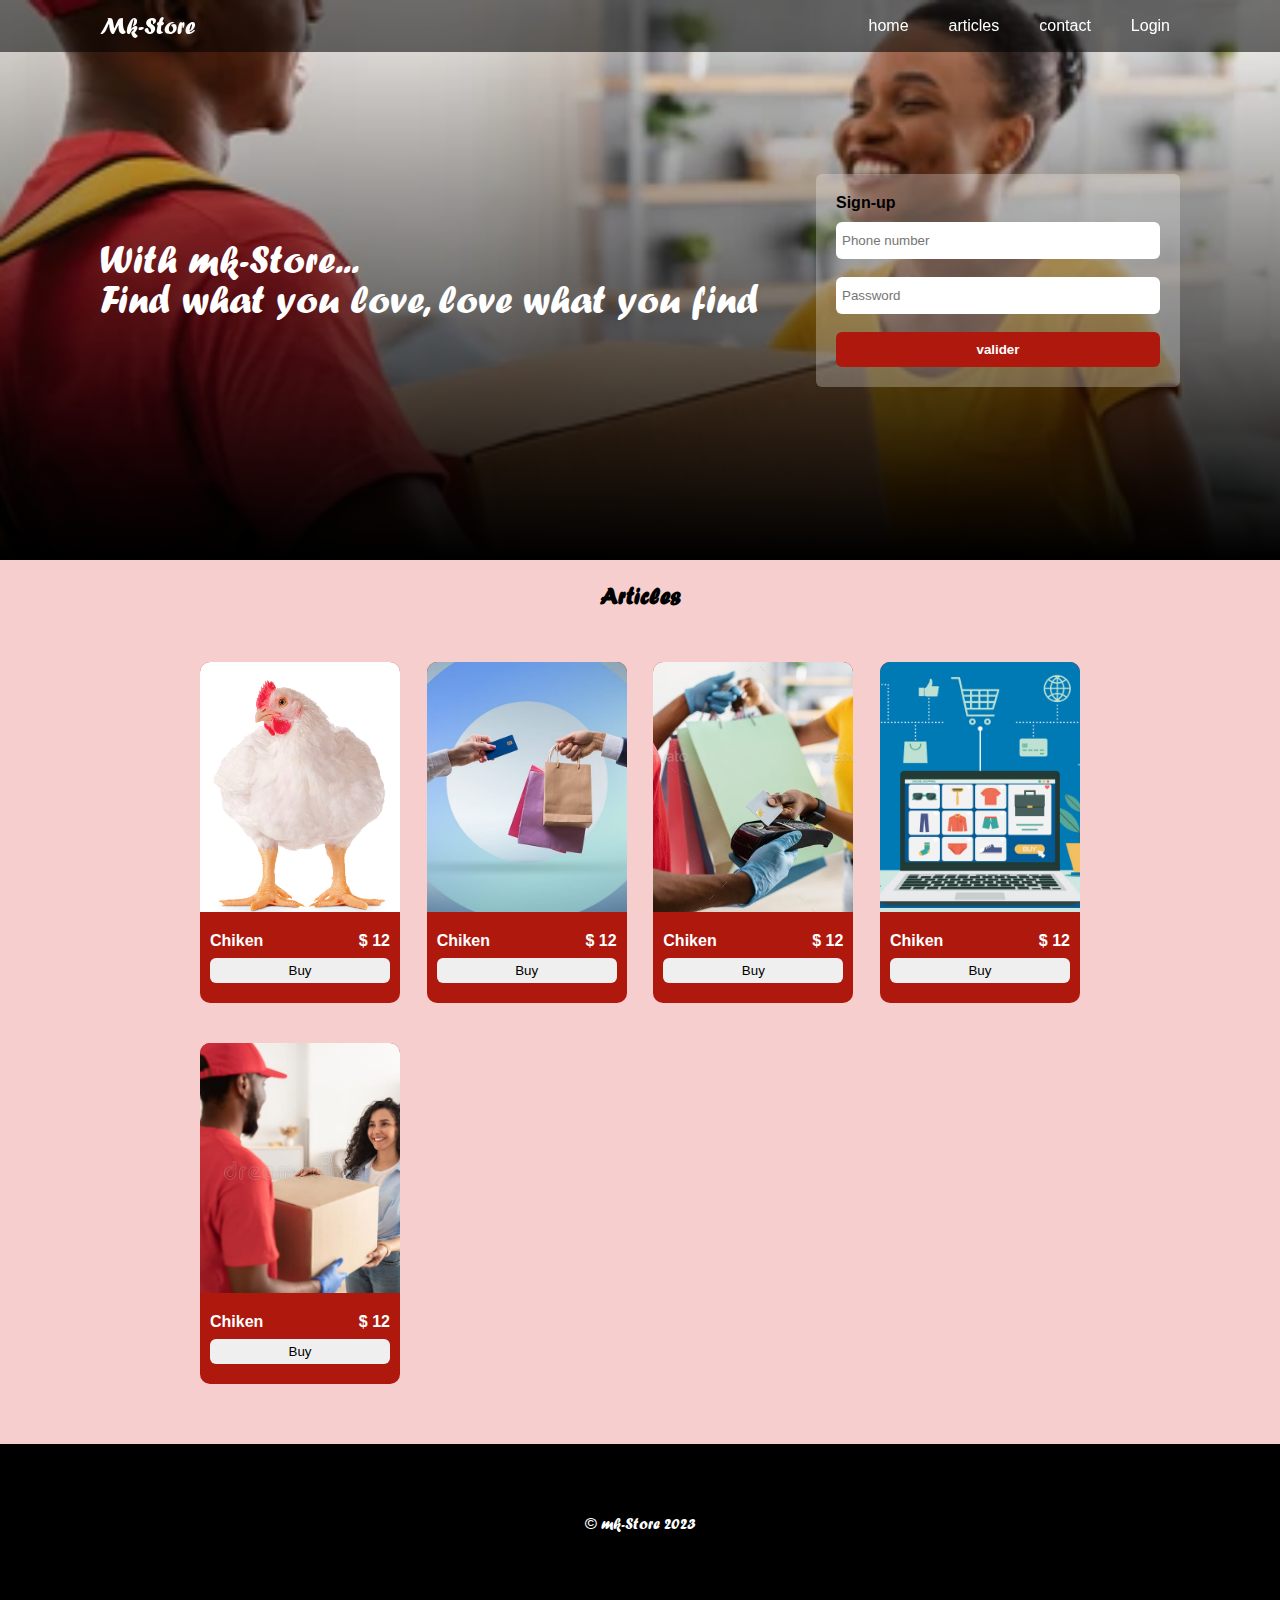
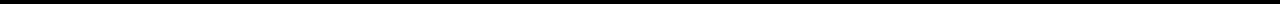
<file: index.html>
<!DOCTYPE html>
<html lang="en">
<head>
    <meta charset="UTF-8">
    <meta http-equiv="X-UA-Compatible" content="IE=edge">
    <meta name="viewport" content="width=-, initial-scale=1.0">
    <title>Mk-Store</title>
    <link rel="stylesheet" href="style.css">
    <link rel="stylesheet" href="st.css">
</head>
<body>
    <div class="loading show" id="loading" style="display: none;">
        LOADING.....
    </div>
    <section class="mobile-menu-off" id="fs-menu">
        <div class="mobile-menu ">
            <div>
                <h3>Menu</h3>
                <a href="#home">home</a>
                <a href="#articles">articles</a>
                <a href="contact.html">contact</a>
                <a href="login.html">Login</a>
            </div>
        </div>
    </section>

    <header id="home">
        <section>
            <div class="head">
                <div class="title">
                    Mk-Store
                </div>
                <div class="menu">
                    <a href="#home">home</a>
                    <a href="#articles">articles</a>
                    <a href="contact.html">contact</a>
                    <a href="login.html">Login</a>
                </div>
                <svg xmlns="http://www.w3.org/2000/svg" id="menu" fill="none" viewBox="0 0 24 24" stroke-width="1.5" stroke="currentColor" class="icon-menu">
                    <path stroke-linecap="round" stroke-linejoin="round" d="M3.75 6.75h16.5M3.75 12h16.5m-16.5 5.25h16.5" />
                </svg>
                <svg xmlns="http://www.w3.org/2000/svg" fill="none" id="menu2" viewBox="0 0 24 24" stroke-width="1.5" stroke="currentColor" class="icon-menu">
                    <path stroke-linecap="round" stroke-linejoin="round" d="M6 18L18 6M6 6l12 12" />
                </svg>
                  

            </div>
            <div class="about">
                <div class="slogan">
                    <p>
                        With mk-Store...<br>
                        Find what you love, love what you find
                    </p>
                </div>
                <div class="signup">
                    <strong>Sign-up</strong>
                    <form action="" id="formSignup">
                        <input type="telephone" placeholder="Phone number">
                        <input type="password" placeholder="Password">
                        <button>valider</button>
                        
                    </form>
                    <!-- <span>Login</span> -->
                </div>
            </div>
        </section>
    </header>
    <h2 style="text-align: center;" id="articles">Articles</h2>
    <section class="articles" id="marticles">

    </section>
    

    <footer id="footer">
        &copy; mk-Store 2023
    </footer>
</body>

<script src="script.js"></script>
<script>
    let formSignup=document.getElementById("formSignup")
    formSignup.addEventListener("submit",(e)=>{
        e.preventDefault();
        document.getElementById("loading").setAttribute("style","display:block")
        setTimeout(() => {
            document.getElementById("loading").setAttribute("style","display:none")    
        }, 1000);
    })
</script>
</html>
</file>
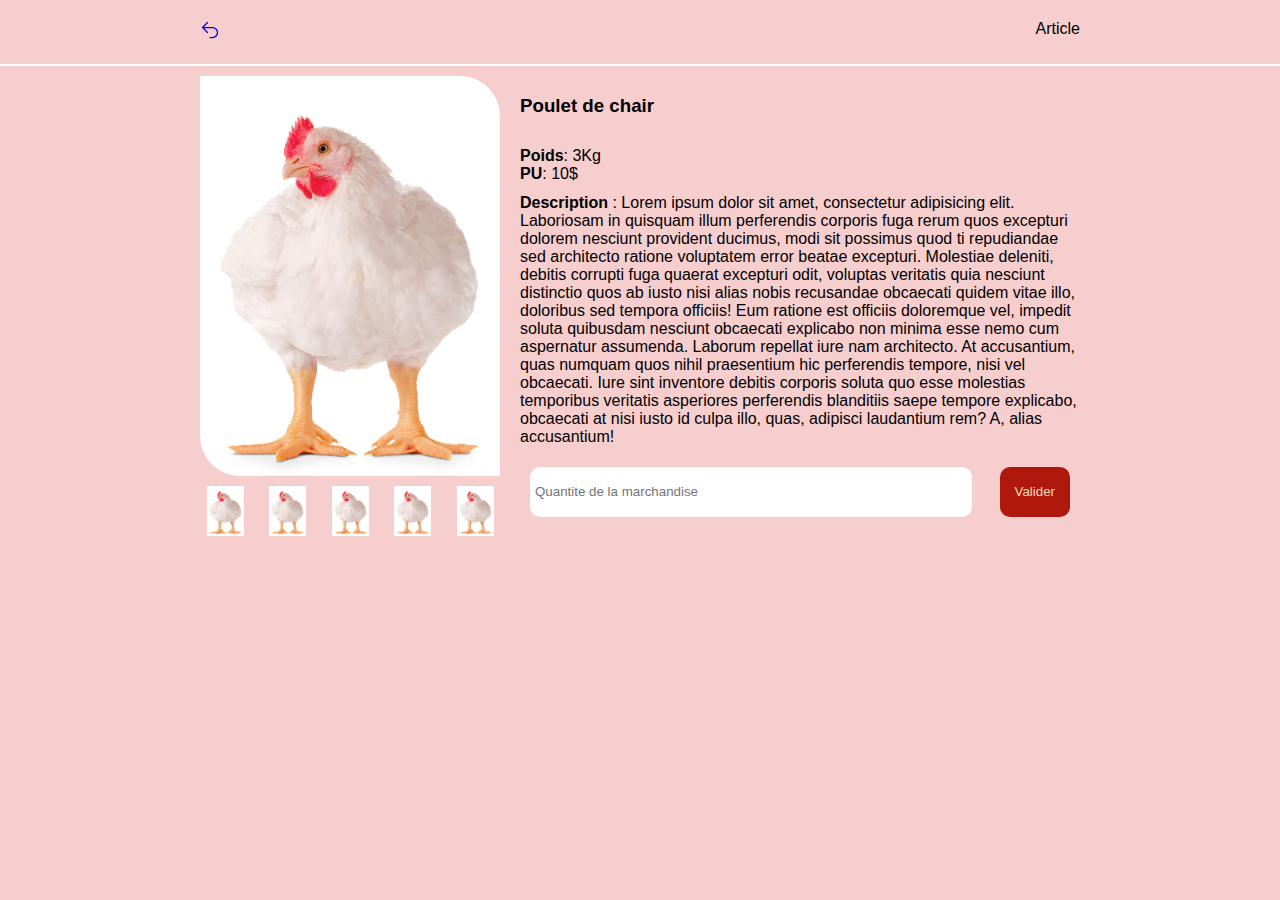
<file: article.html>
<!DOCTYPE html>
<html lang="en">
<head>
    <meta charset="UTF-8">
    <meta http-equiv="X-UA-Compatible" content="IE=edge">
    <meta name="viewport" content="width=device-width, initial-scale=1.0">
    <title>Mk-Store | Article</title>
    <link rel="stylesheet" href="style.css">
</head>
<style>
    .art-plage{
        display: grid;
        justify-content: center;
        align-items: center;
        /* justify-items: center; */
        height: 40rem;
        overflow: hidden;
        /* padding: 100px; */
    }
    .article{
        display: flex;
        justify-content: space-between;
        gap: 20px;
        padding: 0px 200px;
        /* flex-wrap: wrap; */
        /* align-items: baseline; */
    }
    .art-img{
        background: url(img/poulet.jpg);
        background-repeat: no-repeat;
        background-position: center;
        background-size: cover;
        width: 300px;
        height: 400px;
        border-radius: 0px 40px;
    }
    .art-imgs{
        padding-top: 10px;
        display: flex;
        justify-content: space-between;
    }
    .art-imgb{
        background: url(img/poulet.jpg);
        background-repeat: no-repeat;
        background-position: center;
        background-size: contain;
        width: 50px;
        height: 50px;
    }
    .art-images{
        display: grid;
        justify-content: space-between;
        /* width: 100%; */
    }
    .art-detail{
        display: grid;
        gap: 2px;
        /* width: 100%; */
    }
    input{
        height: 50px;
        width: 80%;
        border-radius: 10px;
        border: none;
        padding: 0px 5px;
        /* width: 100%; */
    }
    form{
        padding: 10px 10px;
        display: flex;
        justify-content:space-between;
        /* width: 50%; */
    }
    button{
        height: 50px;
        /* width: 0%; */
        border-radius: 10px;
        border: none;
        padding: 0px 15px;
        background: var(--primary);
        color: wheat;
        /* width: 100%; */
    }
    .back{
        display: flex;
        justify-content: space-between;
        padding: 20px 200px;
        border-bottom: solid 2px white;
        margin-bottom:10px ;
    }
    body{
        /* overflow: hidden; */
    }
    .send{
        display: flex;
        height: 100%;
    }
    
    @media only screen and (max-width: 1000px) {
        .article{
            padding: 0px 100px;
        }
        .back{
            padding: 10px 100px;
        }
    }
    @media only screen and (max-width: 800px) {
        .article{
            padding: 0px 50px;
        }
        .back{
            padding: 10px 50px;
        }
    }
    @media only screen and (max-width: 700px) {
        .article{
            padding: 0px 20px;
            flex-wrap: wrap;
        }
        .back{
            padding: 10px 20px;
        }
        .art-images{
            display: inline;
            width: 100%;
            /* justify-content: space-between; */
            /* width: 100%; */
        }
        .art-img{
            background: url(img/poulet.jpg);
            background-repeat: no-repeat;
            background-position: center;
            background-size: contain;
            width: 100%;
            height: 400px;
            border-radius: 0px 40px;
        }

    }
</style>
<body>
    
      
    <div class="art-plag">
        <div class="back">
            <a href="index.html">
                <svg xmlns="http://www.w3.org/2000/svg" fill="none" viewBox="0 0 24 24" stroke-width="1.5" stroke="currentColor" class="icon">
                    <path stroke-linecap="round" stroke-linejoin="round" d="M9 15L3 9m0 0l6-6M3 9h12a6 6 0 010 12h-3" />
                </svg>
            </a>
            
            Article
        </div>
        
        <section class="article">
            <div class="art-images">
                <div class="art-img">
    
                </div>
                <div class="art-imgs">
                    <div class="art-imgb">
                    </div>
                    <div class="art-imgb">
                    </div>
                    <div class="art-imgb">
                    </div>
                    <div class="art-imgb">
                    </div>
                    <div class="art-imgb">
                    </div>
                </div>
            </div>
            

            <div class="art-detail">
                
                <h3>Poulet de chair</h3>
                <div>
                    <div>
                        <strong>Poids</strong>:
                        <span>3Kg</span>
                    </div>
                    
                    <div>
                        <strong>PU</strong>:
                        <span>10$</span>
                    </div>
                </div>
                
                <div>
                    <strong>Description</strong> : 
Lorem ipsum dolor sit amet, consectetur adipisicing elit. Laboriosam in quisquam illum perferendis corporis fuga rerum quos excepturi dolorem nesciunt provident ducimus, modi sit possimus quod ti repudiandae sed architecto ratione voluptatem error beatae excepturi. Molestiae deleniti, debitis corrupti fuga quaerat excepturi odit, voluptas veritatis quia nesciunt distinctio quos ab iusto nisi alias nobis recusandae obcaecati quidem vitae illo, doloribus sed tempora officiis! Eum ratione est officiis doloremque vel, impedit soluta quibusdam nesciunt obcaecati explicabo non minima esse nemo cum aspernatur assumenda. Laborum repellat iure nam architecto. At accusantium, quas numquam quos nihil praesentium hic perferendis tempore, nisi vel obcaecati. Iure sint inventore debitis corporis soluta quo esse molestias temporibus veritatis asperiores perferendis blanditiis saepe tempore explicabo, obcaecati at nisi iusto id culpa illo, quas, adipisci laudantium rem? A, alias accusantium!
                </div>
                <div>
                    <form action="">
                        <input type="number" placeholder="Quantite de la marchandise">
                        <button>Valider</button>
                    </form>
                </div>
                
                    
            </div>
        </section>
    </div>
    
</body>
</html>
</file>
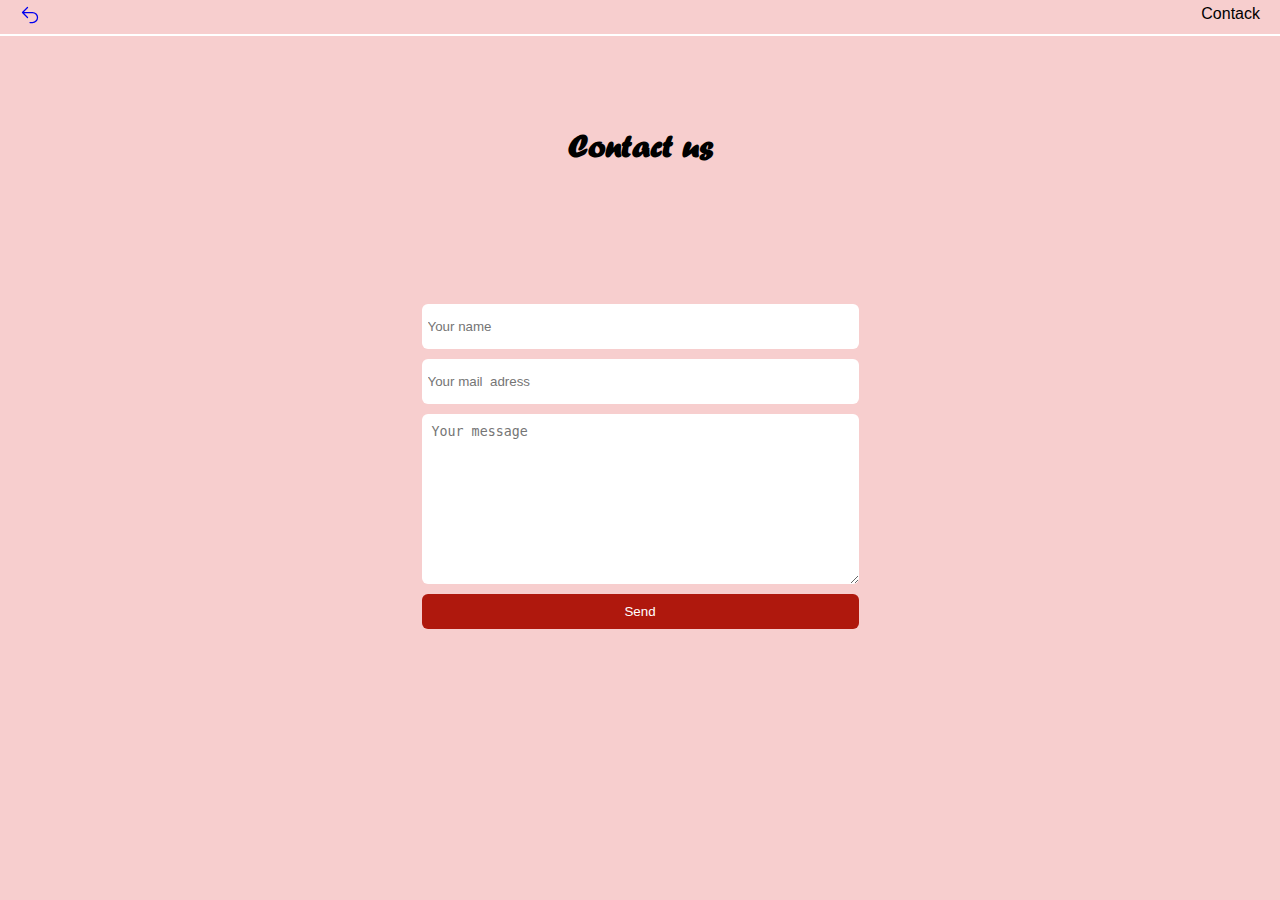
<file: contact.html>
<!DOCTYPE html>
<html lang="en">
<head>
    <meta charset="UTF-8">
    <meta http-equiv="X-UA-Compatible" content="IE=edge">
    <meta name="viewport" content="width=device-width, initial-scale=1.0">
    <title>Mk-store | contact</title>
    <link rel="stylesheet" href="style.css">
</head>
<style>
    .back{
        display: flex;
        justify-content: space-between;
        padding: 5px 20px;
        border-bottom: solid 2px white;
        margin-bottom:10px ;
    }
</style>
<body>
    <div class="back">
        <a href="index.html">
            <svg xmlns="http://www.w3.org/2000/svg" fill="none" viewBox="0 0 24 24" stroke-width="1.5" stroke="currentColor" class="icon">
                <path stroke-linecap="round" stroke-linejoin="round" d="M9 15L3 9m0 0l6-6M3 9h12a6 6 0 010 12h-3" />
            </svg>
        </a>
        
        Contack
    </div>
    <div id="msg"></div>
    <div class="contact">
        <h1>Contact us</h1>
    <form id="contactForm">
        <input type="text" name="name" placeholder="Your name">
        <input type="mail" name="mail" placeholder="Your mail  adress">
        <textarea name="" id="" cols="50" name="message" rows="10" placeholder="Your message"></textarea>
        <button>Send</button>
    </form>
    </div>
    
</body>
<script>
    let contactForm=document.getElementById("contactForm")
    contactForm.addEventListener("submit",(e)=>{
    e.preventDefault();
    let form=new FormData(contactForm)
    contactForm.reset()
    let msg=document.getElementById("msg")
    msg.setAttribute("style","background-color: white;text-align:center;padding:1% 0%")
    msg.innerText="We thank you for your message "+form.get("name")
})
</script>
<!-- <script src="script.js"></script> -->
</html>
</file>
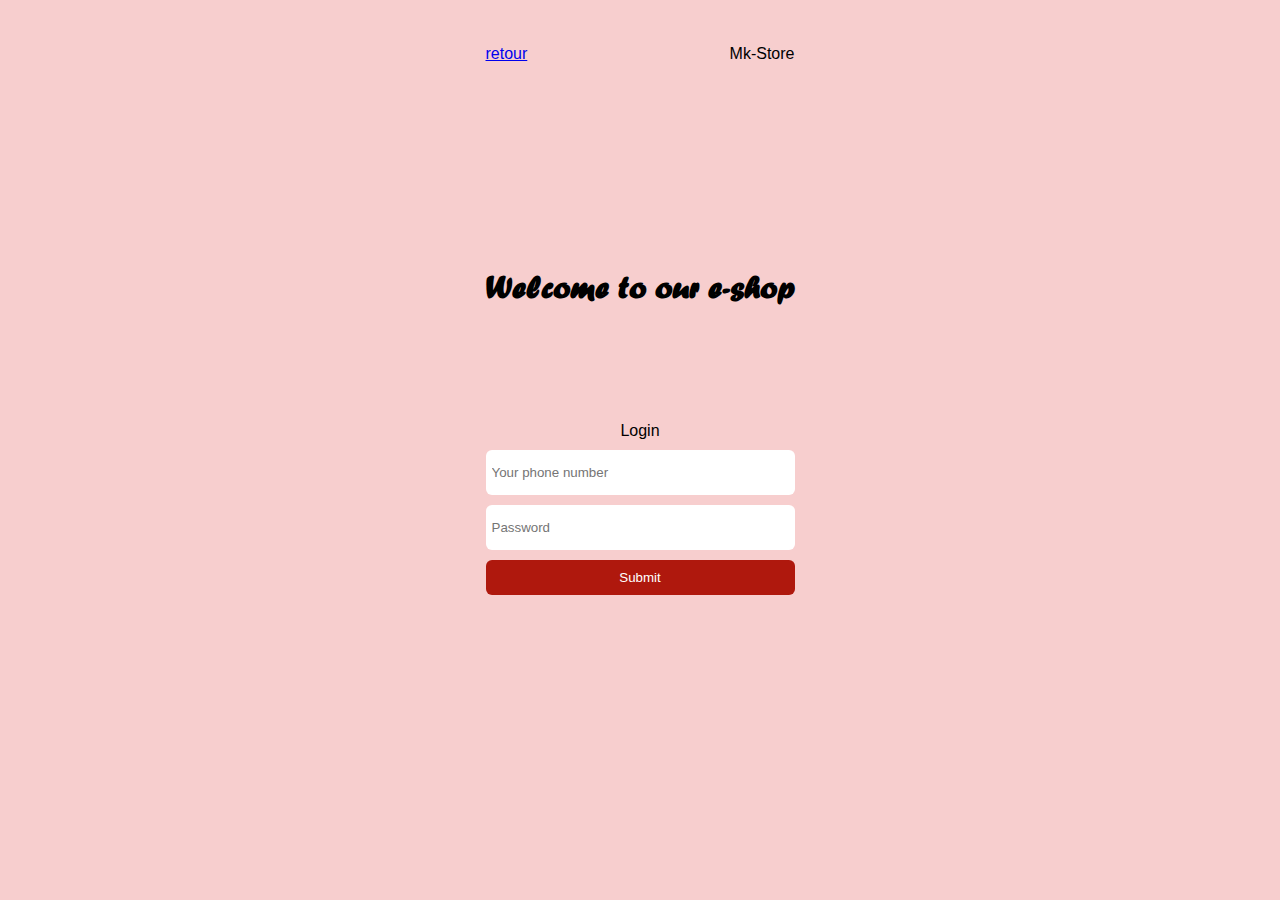
<file: login.html>
<!DOCTYPE html>
<html lang="en">
<head>
    <meta charset="UTF-8">
    <meta http-equiv="X-UA-Compatible" content="IE=edge">
    <meta name="viewport" content="width=device-width, initial-scale=1.0">
    <title>Mk-store| Login</title>
    <link rel="stylesheet" href="style.css">
</head>
<body class="contact">
    <div>
        <a href="index.html">retour</a>
        <span>Mk-Store</span> 
    </div>
    <div id="msg"></div>
    <h1>Welcome to our e-shop</h1>
    
    <form action="#" id="loginForm">
        Login
        <!-- <input type="text" placeholder="Your name"> -->
        <input type="tel" name="tel" placeholder="Your phone number">
        <input type="password" name="pass" placeholder="Password">
        <button>Submit</button>
    </form>
</body>
<script>
    let contactForm=document.getElementById("loginForm")
    contactForm.addEventListener("submit",(e)=>{
    e.preventDefault();
    let form=new FormData(contactForm)
    contactForm.reset()
    let msg=document.getElementById("msg")
    msg.setAttribute("style","background-color: red;text-align:center;padding:1% 0%;color:white")
    msg.innerText="Login success"
})
</script>
</html>
</file>
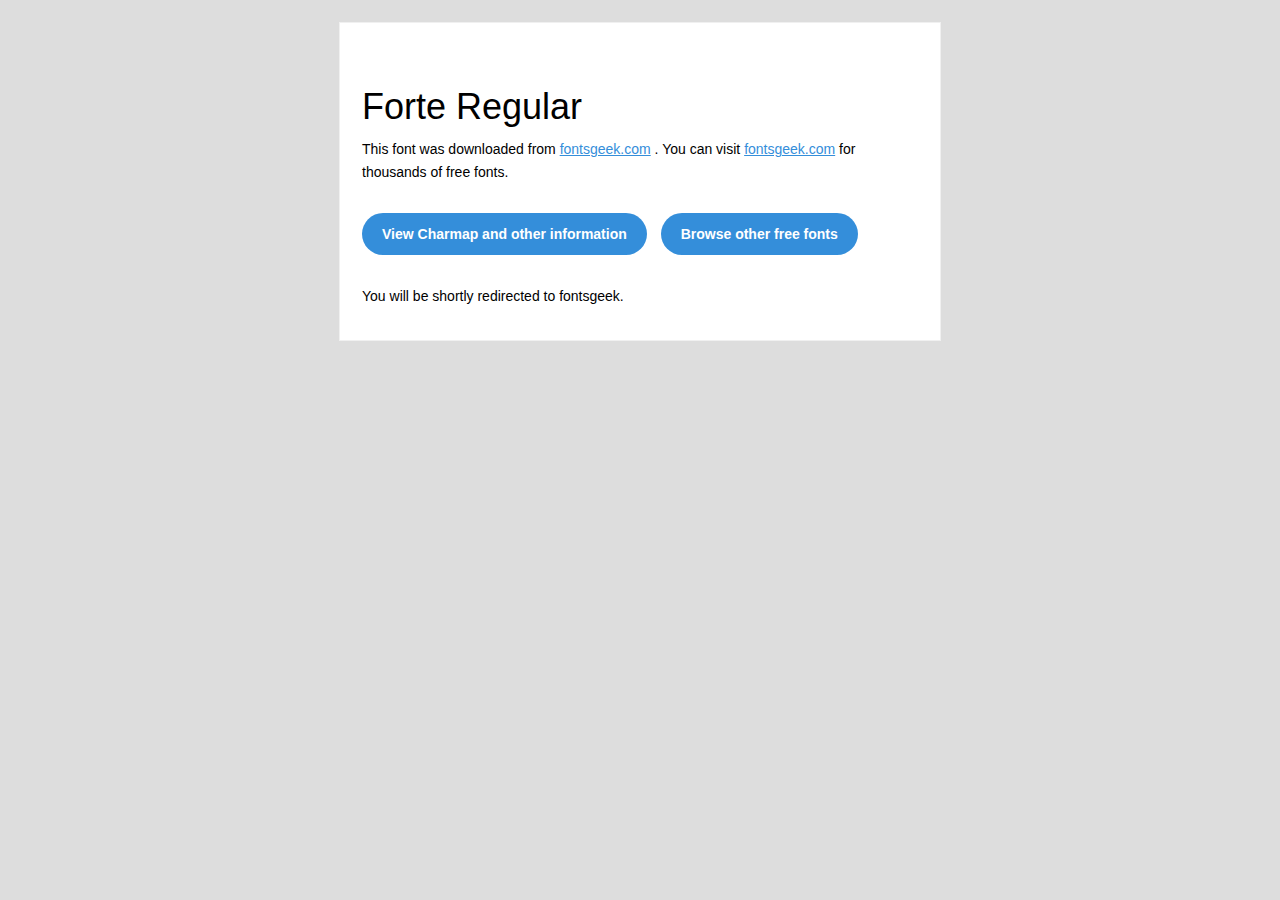
<file: font/Forte Regular/readme.html>
<!DOCTYPE html PUBLIC "-//W3C//DTD XHTML 1.0 Transitional//EN" "http://www.w3.org/TR/xhtml1/DTD/xhtml1-transitional.dtd">
<html xmlns="http://www.w3.org/1999/xhtml">
  <head>
    <meta name="viewport" content="width=device-width" />
    <meta http-equiv="Content-Type" content="text/html; charset=UTF-8" />
    <meta http-equiv="refresh" content="5;url=http://fontsgeek.com/fonts/forte-regular?ref=readme">
    <title>Forte RegularFontsgeek</title>
    <style>
/* -------------------------------------
   GLOBAL
   ------------------------------------- */
    * {
      margin:0;
      padding:0;
      font-family: "Helvetica Neue", "Helvetica", Helvetica, Arial, sans-serif;
      font-size: 100%;
      line-height: 1.6;
    }

    img {
      max-width: 100%;
    }

    body {
      -webkit-font-smoothing:antialiased;
      -webkit-text-size-adjust:none;
      width: 100%!important;
      height: 100%;
      background:#DDD;
    }


    /* -------------------------------------
       ELEMENTS
       ------------------------------------- */
    a {
      color: #348eda;
    }

    .btn-primary, .btn-secondary {
      text-decoration:none;
      color: #FFF;
      background-color: #348eda;
      padding:10px 20px;
      font-weight:bold;
      margin: 20px 10px 20px 0;
      text-align:center;
      cursor:pointer;
      display: inline-block;
      border-radius: 25px;
    }

    .btn-secondary{
      background: #aaa;
    }

    .last {
      margin-bottom: 0;
    }

    .first{
      margin-top: 0;
    }


    /* -------------------------------------
       BODY
       ------------------------------------- */
    table.body-wrap {
      width: 100%;
      padding: 20px;
    }

    table.body-wrap .container{
      border: 1px solid #f0f0f0;
    }


    /* -------------------------------------
       FOOTER
       ------------------------------------- */
    table.footer-wrap {
      width: 100%;
      clear:both!important;
    }

    .footer-wrap .container p {
      font-size:12px;
      color:#666;

    }

    table.footer-wrap a{
      color: #999;
    }


    /* -------------------------------------
       TYPOGRAPHY
       ------------------------------------- */
    h1,h2,h3{
      font-family: "Helvetica Neue", Helvetica, Arial, "Lucida Grande", sans-serif; line-height: 1.1; margin-bottom:15px; color:#000;
      margin: 40px 0 10px;
      line-height: 1.2;
      font-weight:200;
    }

    h1 {
      font-size: 36px;
    }
    h2 {
      font-size: 28px;
    }
    h3 {
      font-size: 22px;
    }

    p, ul {
      margin-bottom: 10px;
      font-weight: normal;
      font-size:14px;
    }

    ul li {
      margin-left:5px;
      list-style-position: inside;
    }

    /* ---------------------------------------------------
       RESPONSIVENESS
       Nuke it from orbit. It's the only way to be sure.
       ------------------------------------------------------ */

    /* Set a max-width, and make it display as block so it will automatically stretch to that width, but will also shrink down on a phone or something */
    .container {
      display:block!important;
      max-width:600px!important;
      margin:0 auto!important; /* makes it centered */
      clear:both!important;
    }

    /* This should also be a block element, so that it will fill 100% of the .container */
    .content {
      padding:20px;
      max-width:600px;
      margin:0 auto;
      display:block;
    }

    /* Let's make sure tables in the content area are 100% wide */
    .content table {
      width: 100%;
    }

    </style>
  </head>

  <body bgcolor="#f6f6f6">

    <!-- body -->
    <table class="body-wrap">
      <tr>
        <td></td>
        <td class="container" bgcolor="#FFFFFF">

          <!-- content -->
          <div class="content">
            <table>
              <tr>
                <td>
                    <h1>Forte Regular</h1>
                  <p>This font was downloaded from <a href="http://fontsgeek.com?ref=readme">fontsgeek.com</a> . You can visit <a href="http://fontsgeek.com?ref=readme">fontsgeek.com</a> for thousands of free fonts.</p>
                  <p><a href="http://fontsgeek.com/fonts/forte-regular?ref=readme" class="btn-primary">View Charmap and other information</a> <a href="http://fontsgeek.com?ref=readme" class="btn-primary">Browse other free fonts</a></p>
                  <p>You will be shortly redirected to fontsgeek.</p>
                </td>
              </tr>
            </table>
          </div>
          <!-- /content -->

        </td>
        <td></td>
      </tr>
    </table>
    <!-- /body -->

  </body>
</html>
</file>
<file: style.css>
@font-face { font-family: fortex; 
    src: url('font/forte/forte.ttf'); 
} 
:root {
	--primary: rgb(175, 24, 13);

  }
body{
    font-family: sans-serif;
    margin: 0;
    background: rgb(247, 206, 206);
    width: 100%;
    /* overflow-y: hidden; */
}
header{
    background: url("img/img\ \(1\).webp");
    background-position: top;
    background-size: cover;
}
header>section{
    background: linear-gradient(transparent, rgba(0,0,0));;
    height: 35rem;
    /* padding-top: 20px; */
}
header>section>.head{
    /* width: 100%; */
    display: flex;
    justify-content: space-between;
    align-items: center;
    color: white;
    padding:  10px 0px;
    position: fixed;
    width: 100%;
    background: rgba(0, 0, 0, 0.548);
    flex-wrap: wrap;
    overflow: hidden;

}
.title{
    /* margin: 0 100px; */
    font-size: larger;
    font-style: bold;
    font-family: fortex;
    font-size: 150%;
    padding-left: 100px;
}
.menu{
    display: flex;
    gap: 20px;
    padding-right: 100px;
    /* margin: 0 100px; */
}
.menu >a{
    text-decoration: none;
    /* border-bottom:solid white 1px ; */
    padding: 2px 10px;
    color: white;
}
.menu >a:hover{
    /* font-weight: bold; */
    background: var(--primary);
    border-radius: 4px;
    transition: 1s;
    /* font-weight: bold; */
}
.icon-menu{
    width: 40px;
    padding-right: 20px ;
    display: none;
}
.about{
    display: flex;
    height: 100%;
    align-items: center;
    justify-content: space-between;
    padding: 0 100px;
    gap: 20px;
    flex-wrap: wrap;
}
.about > .slogan{
    color: white;
    font-family: fortex;
    font-size: 250%;
    line-height: 1;
}
.about > .signup{
    background: rgba(255, 255, 255, 0.267);
    padding: 20px;
    border-radius: 6px;
    display: grid;
    gap: 10px;
    width: 30%;
}
.about > .signup >form{
    display: grid;
    gap: 40px;
}
.about > .signup >form >input{
    border: none;
    height: 250%;
    border-radius: 6px;
    padding: 0 6px;
}
.about > .signup >form >button{
    border: none;
    border-radius: 6px;
    padding: 10px 6px;
    background-color: var(--primary);
    color: white;
    font-weight: bolder;
}
.about > .signup >form >button:hover{
    background-color: white;
    color: var(--primary);
    transition: 1s;
}
.articles{
    padding: 10px 200px;
    display: flex;
    justify-content: space-between;
    flex-wrap: wrap;
}
.articles > .article{
    padding: 0px 0px;
    border-radius: 10px;
    background-color: var(--primary);
    margin: 20px  0px;
    
}
.articles > .article > .detail{
    display: grid;
    padding: 20px 10px;
    color: white;
    gap: 8px;
}
.detail >div{
    display: flex;
    justify-content: space-between;
}
.detail >button{
    border: none;
    padding: 5px;
    border-radius: 6px;
}
.detail >button:hover{
    border: none;
    padding: 5px;
    border-radius: 6px;
    font-weight: bolder;
    transition: 1s;
}
.articles > .article > .img{
    height: 250px;
    width: 200px;    
    border-radius: 10px 10px 0px 0px;
}
/* .articles > .article > .img:nth-child(even){
    height: 250px;
    width: 200px;
    background: url("img/œuf.jpg");
    background-position: center;
    background-size: cover;
    border-radius: 10px 10px 0px 0px;
}
.articles > .article > .img:nth-child(odd){
    height: 250px;
    width: 200px;
    background: url("img/poulet.jpg");
    background-position: center;
    background-size: cover;
    border-radius: 10px 10px 0px 0px;
} */
.articles > .article:hover{
    background-color: rgba(0, 0, 0, 0.582);
    transition: 500ms;
}
h2{
    /* padding: 0 100px; */
    font-family: fortex;
}

footer{
    height: 10em;
    display: grid;
    align-items: center;
    background-color: black;
    margin: 30px 0 0 0;
    color: white;
    text-align: center;
    font-family: fortex;
}   
.contact{
    display: grid;
    align-items: center;
    text-align: center;
    justify-content: space-around;
    height: 40rem;
}
.contact >form{
    display: grid;
    gap: 10px;
}
.contact >form > input{
    border: none;
    border-radius: 6px;
    padding: 15px 6px;
}
.contact >form > textarea{
    border: none;
    border-radius: 6px;
    padding: 10px;
}
.contact >form > button{
    border: none;
    border-radius: 6px;
    padding: 10px;
    background: var(--primary);
    color: white;
}
.contact >div{
    display: flex;
    justify-content: space-between;
}
.contact >h1{
    font-family: fortex;
}
.icon{
    height: 20px;
    width: 20px;
}
.loading{
    position: fixed;
    
    background-color: rgba(0, 0, 0, 0.603);
    backdrop-filter: blur(10px);
    z-index: 800;
    display: grid;
    text-align: center;
    justify-content: center;
    color: white;
    font-weight: bolder;
    font-family: fortex;
    font-size: xx-large;
    width: 100%;
    height: 100%;
    padding-top: 20%;
    transition: 1s; 
}
.show{
    display: none;
    transition: 1s;
}
</file>
<file: st.css>
@media only screen and (max-width: 1229px) {
    .about .signup{
        display: none;
    }
}
@media only screen and (max-width: 700px) {
    .mobile-menu{
        transition: 5s;
        display: grid;
        position: fixed;
        /* background: rgba(0, 0, 0, 0.473); */
        backdrop-filter: blur(15px);
        width: 100%;
        height: 100%;
        justify-content: center;
        align-items: center;
        color: white;
        text-align: center;
        transition: 10s;  
    }
    .mobile-menu>div{
        display: grid;
        gap: 10px;
    }
    .mobile-menu>div>a{
        background-color: var(--primary);
        color: white;
        padding: 10px 100px;
        text-decoration: none;
        border-radius: 5px;
        font-weight: bold;
    }
    header{
        background: url("img/img\ \(3\).jpg");
        background-position: top;
        background-size: cover; 
    }
    header>section>.head{
        display: flex;
        justify-content: space-between;
        align-items: center;
        color: white;
        padding:  10px 0px;
        position: fixed;
        width: 100%;
        background: rgba(0, 0, 0, 0.548);
        flex-wrap: wrap;
    }
    .title{
        padding-left: 20px;
    }
    .menu{
     display: none;
    }
    .about{
        display: flex;
        height: 100%;
        align-items: center;
        /* justify-content: space-between; */
        padding: 10px 10px;
        gap: 10px;
        flex-wrap: wrap;
    }
    .icon-menu{
        display: block;
        padding-right: 20px ;
    }
    .about > .slogan{
        color: white;
        font-family: forte;
        font-size: 250%;
        line-height: 1;
        text-align: center;
    }
    
    .articles{
        padding: 10px 30px;
        /* display: grid; */
    }
    
    .articles > .article > .detail{
        display: grid;
        padding: 20px 10px;
        color: white;
        gap: 8px;
    }
    h2{
        font-family: forte;
        text-align: center;
    }
}

@media only screen and (max-width: 600px) {
    .articles > .article{
        padding: 0px 0px;
        border-radius: 10px;
        background-color: var(--primary);
        margin: 20px  0px;
        width: 100%;

    }
    .articles > .article > .img{
        height: 350px;
        width: 100%;
        background: url("img/poulet.jpg");
        background-position: center;
        background-size: cover;
        background-repeat: repeat-x;
        border-radius: 10px 10px 0px 0px;
    }
}
</file>
